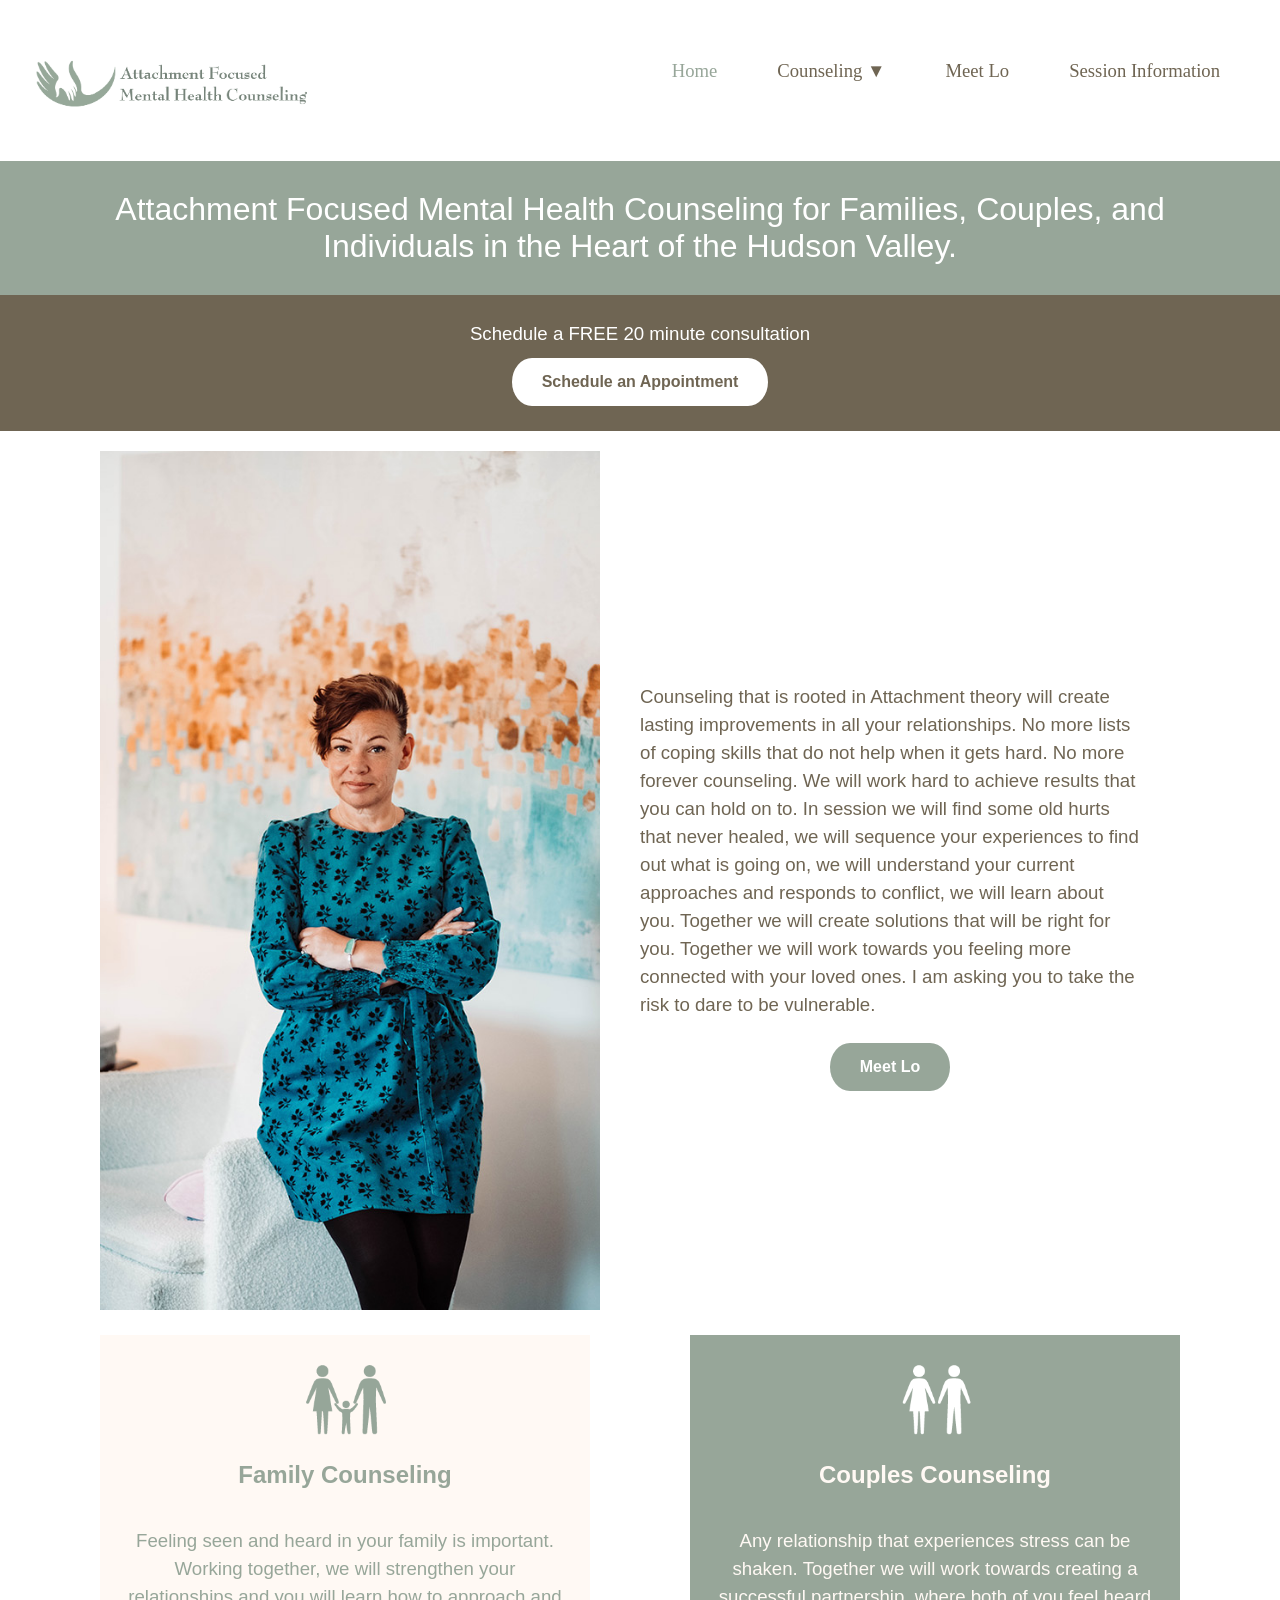
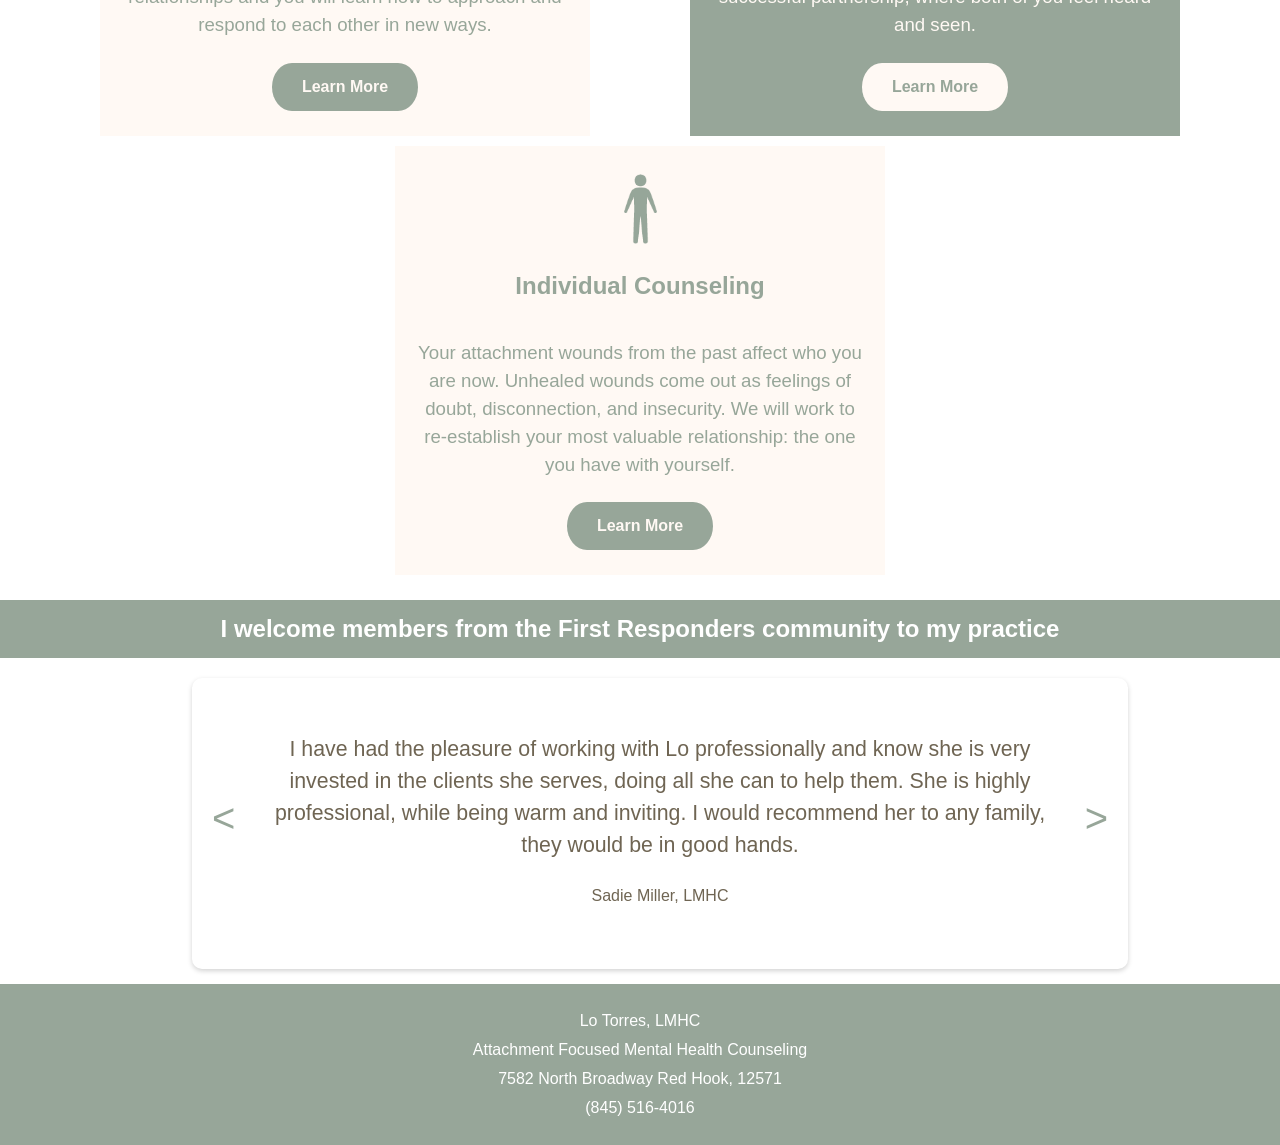
<file: index.html>
<!DOCTYPE html>
<html lang="en">

<head>
    <meta charset="UTF-8">
    <meta http-equiv="X-UA-Compatible" content="IE=edge">
    <meta name="viewport" content="width=device-width, initial-scale=1.0">
    <meta name="description" content="Lo Torres provides counseling rooted in Attachment theory that will create
        lasting improvements in all your relationships.">
    <title>Lo Torres Approach</title>
    <link rel="stylesheet" href="style.css">
    <script type="application/ld+json">
    {
      "@context": "https://schema.org",
      "@type": "LocalBusiness",
      "address": {
        "@type": "PostalAddress",
        "addressLocality": "New York",
        "addressCountry": "US"
      },
      "alternateName": "Lo Torres Approach", 
      "areaServed" : [{
        "@type": "State",
        "name" : "New York"
      }],
      "description": "Lo Torres provides counseling rooted in Attachment theory that will create lasting improvements in all your relationships.",
      "image": "images/logo.png",
      "keywords": "therapy, counseling, Lo Torres, attachment theory",
      "logo": "images/logo.png",
      "name": "Lo Torres Approach",
      "url": "https://lotorresapproach.com/"
    }
  </script>
</head>

<body onload="drawGallery()">
    <header>
        <div class="desktop_header">
            <div class="logo_box">
                <img src="images/logo.png" alt="Lo Torres Approach" class="logo">
            </div>

            <div class="nav_box">
                <nav class="nav_normal">
                    <a class="active" href="index.html">Home</a>
                    <div class="dropdown">
                        <a class="dropdown-toggle">Counseling ▼</a>
                        <div class="dropdown-menu">
                            <a href="families.html">Families</a>
                            <a href="couples.html">Couples</a>
                            <a href="individuals.html">Individuals</a>
                        </div>
                    </div>
                    <a href="about.html">Meet Lo</a>
                    <a href="session_info.html">Session Information</a>
                </nav>
            </div>
            <div class="nav_box_mobile">
                <input id="toggle" type="checkbox">
                <label for="toggle" class="hamburger">
                    <div class="htop"></div>
                    <div class="hmid"></div>
                    <div class="hbottom"></div>
                </label>
                <div class="ham_nav">
                    <nav class="nav_mobile">
                        <div class="nav_mobile_inner">
                            <a href="index.html">Home</a>
                            <p class="mobile_sub_heading">Counseling</p>
                            <div class="mobile_sub_heading_inner">
                                <a href="families.html">Families</a>
                                <a href="couples.html">Couples</a>
                                <a href="individuals.html">Individuals</a>
                            </div>
                            <a href="about.html">Meet Lo</a>
                            <a href="session_info.html">Session Information</a>
                            
                        </div>
                    </nav>
                </div>
            </div>
    </header>
    <main class="home_main">
        <h1>Attachment Focused Mental Health Counseling for Families, Couples, and Individuals in the Heart of the
            Hudson Valley.</h1>
        <div class="schedule_link">
            <p>Schedule a FREE 20 minute consultation</p>
            <a class="site_button" href="https://lo-torres.clientsecure.me/">Schedule an Appointment</a>
        </div>

        <div class="intro_section">
            <img src="images/lo-dress-on-arm_web.jpg" alt="Lo Torres" class="home_image">
            <div class="intro_section_inner">
                <p class="home_text">Counseling that is rooted in Attachment theory will create lasting improvements in
                    all
                    your
                    relationships. No more lists of coping skills that do not help when it gets hard. No more forever
                    counseling. We will work hard to achieve results that you can hold on to. In session we will find
                    some
                    old
                    hurts that never healed, we will sequence your experiences to find out what is going on, we will
                    understand
                    your current approaches and responds to conflict, we will learn about you. Together we will create
                    solutions
                    that will be right for you. Together we will work towards you feeling more connected with your loved
                    ones. I
                    am asking you to take the risk to dare to be vulnerable. </p>
                <a class="site_button" href="about.html">Meet Lo</a>
            </div>
        </div>

        <div class="card_container">
            <div class="card1">
                <img class="card_logo" src="images/family-therapy-icon.png" alt="">
                <h2 class="card_title">Family Counseling</h2>
                <p class="card_text">Feeling seen and heard in your family is
                    important.
                    Working together, we will strengthen your relationships and you will learn how to
                    approach and respond to each other in new ways.</p>
                <a class="site_button" href="families.html">Learn More</a>
            </div>
            <div class="card2">
                <img class="card_logo" src="images/couples-therapy-icon.png" alt="">
                <h2 class="card_title">Couples Counseling</h2>
                <p class="card_text">Any relationship that experiences stress can be shaken.
                    Together we will work towards creating a successful partnership, where both of you feel heard and
                    seen.
                </p>
                <a class="site_button" href="couples.html">Learn More</a>
            </div>
            <div class="card1">
                <img class="card_logo" src="images/individual-therapy-icon.png" alt="">
                <h2 class="card_title">Individual Counseling</h2>
                <p class="card_text">Your attachment wounds from the past affect who you are now. Unhealed wounds
                    come
                    out as feelings of doubt, disconnection, and insecurity. We will work to re-establish your most
                    valuable
                    relationship:
                    the one you have with yourself. </p>
                <a class="site_button" href="individuals.html">Learn More</a>
            </div>
        </div>
        </div>

        <h2 class="first_responders">I welcome members from the First Responders community to my practice</h2>

        <div class="reviews" id="review_box">
            <div id="full_available_list" hidden="true">
                <img text="I have had the pleasure of working with Lo professionally and know she is very invested in the clients she serves, doing all she can to help them. She is highly professional, while being warm and inviting. I would recommend her to any family, they would be in good hands."
                    author="Sadie Miller, LMHC" />
                <img text="Lo is a very attuned and accomplished therapist. She has vast knowledge and skills to share with her clients, in a genuine and compassionate way."
                    author="Rebecca Lewis, LCSW" />
                <img text="Dear Louice, I am so grateful to know our families feel so well supported [by you] it means everything. Thank you for what you do."
                    author="Renee S. Fillette, PHD | Chief Operating Officer | Astorservices, Rhinebeck NY" />
                <img text="Lo is great at connecting with people, she is able to make people feel seen and safe. Lo will be there when you are in trouble, she will give you hope. Lo has an ability to keep you going, her humor and warmth will give you that extra push needed to work through the hurt."
                    author="Ann Kayden LMSW | MST Supervisor at CCS | Kingston NY" />
            </div>
            <div class="large_image_wrapper mobile_large_image_wrapper">
                <span class="prev_image" onclick="prevImage()">
                    &lt;
                </span>
                <a id="avail_gallery_outer">
                    <p id="review_gallery_text"></p>
                    <p id="review_gallery_author"></p>
                </a>
                <span class="next_image" onclick="nextImage()">
                    &gt;
                </span>
            </div>
        </div>

    </main>
    <footer>
        <p class="footer_text">Lo Torres, LMHC</p>
        <p class="footer_text">Attachment Focused Mental Health Counseling</p>
        <p class="footer_text">7582 North Broadway Red Hook, 12571</p>
        <p class="footer_text">(845) 516-4016</p>
    </footer>
    <script src="mobile_home_gallery.js"></script>
</body>

</html>
</file>
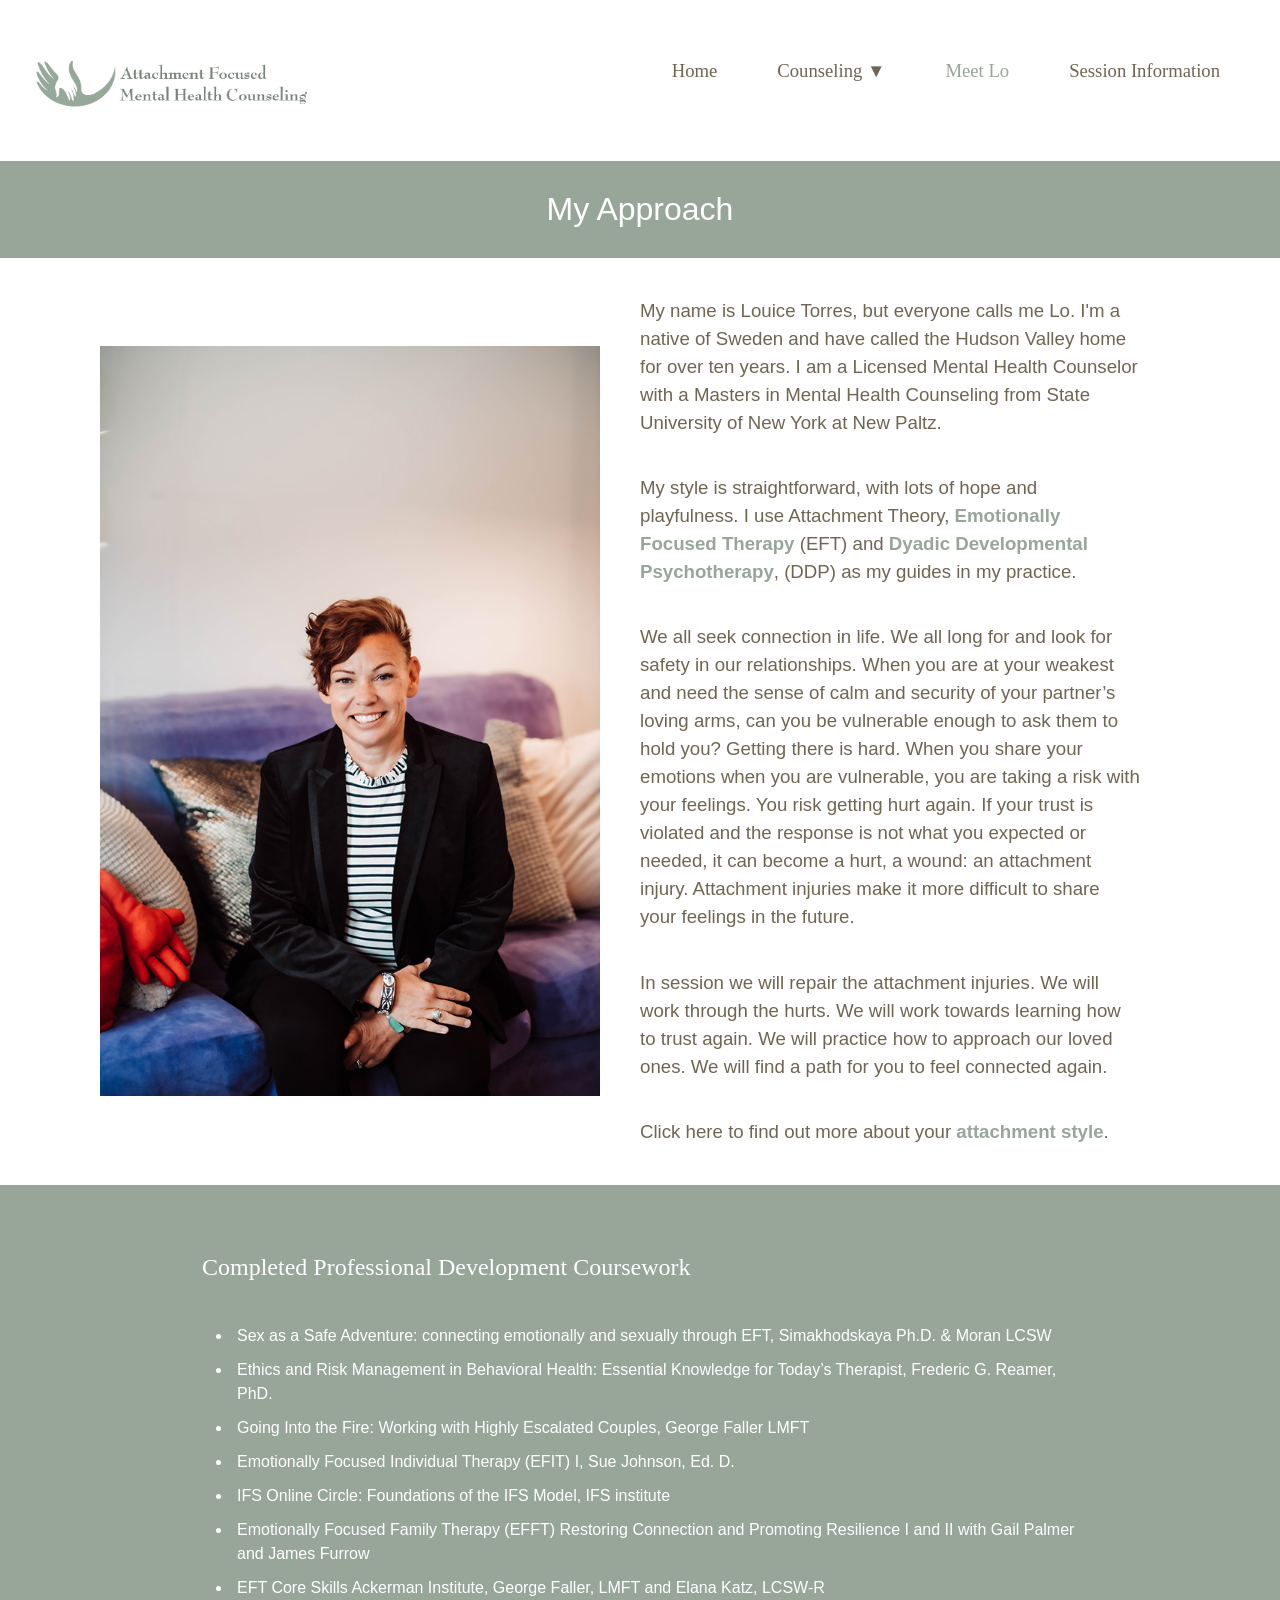
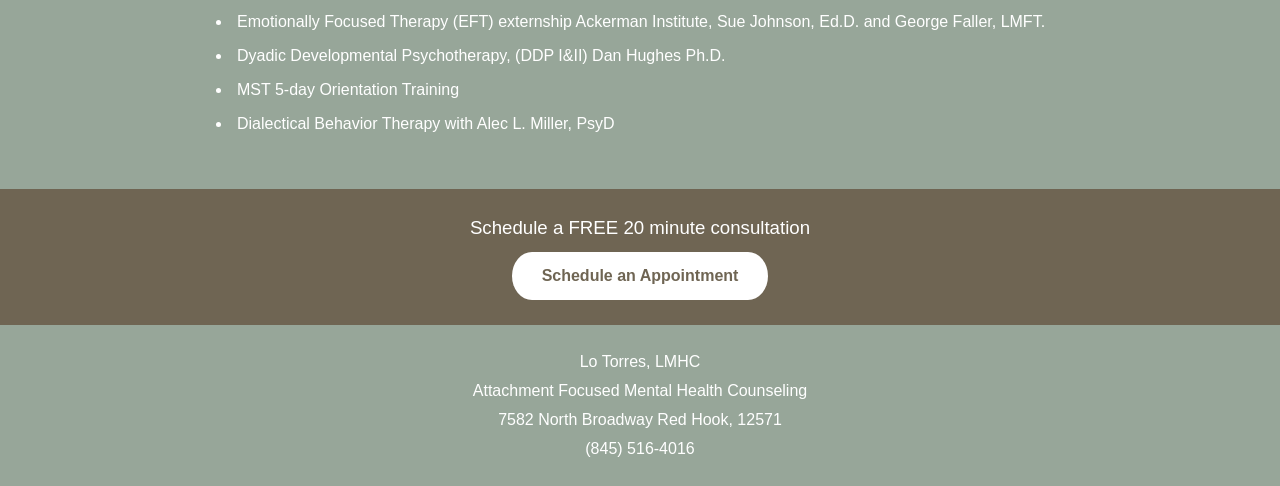
<file: about.html>
<!DOCTYPE html>
<html lang="en">

<head>
    <meta charset="UTF-8">
    <meta http-equiv="X-UA-Compatible" content="IE=edge">
    <meta name="viewport" content="width=device-width, initial-scale=1.0">
    <meta name="description" content="Lo Torres provides counseling rooted in Attachment theory that will create
        lasting improvements in all your relationships.">
    <title>Lo Torres Approach | Meet Lo</title>
    <link rel="stylesheet" href="style.css">
</head>

<body onload="drawGallery()">
    <header>
        <div class="desktop_header">
            <div class="logo_box">
                <img src="images/logo.png" alt="Lo Torres Approach" class="logo">
            </div>

            <div class="nav_box">
                <nav class="nav_normal">
                    <a href="index.html">Home</a>
                    <div class="dropdown">
                        <a class="dropdown-toggle">Counseling ▼</a>
                        <div class="dropdown-menu">
                            <a href="families.html">Families</a>
                            <a href="couples.html">Couples</a>
                            <a href="individuals.html">Individuals</a>
                        </div>
                    </div>
                    <a class="active" href="about.html">Meet Lo</a>
                    <a href="session_info.html">Session Information</a>
                </nav>
            </div>
            <div class="nav_box_mobile">
                <input id="toggle" type="checkbox">
                <label for="toggle" class="hamburger">
                    <div class="htop"></div>
                    <div class="hmid"></div>
                    <div class="hbottom"></div>
                </label>
                <div class="ham_nav">
                    <nav class="nav_mobile">
                        <div class="nav_mobile_inner">
                            <a href="index.html">Home</a>
                            <p class="mobile_sub_heading">Counseling</p>
                            <div class="mobile_sub_heading_inner">
                                <a href="families.html">Families</a>
                                <a href="couples.html">Couples</a>
                                <a href="individuals.html">Individuals</a>
                            </div>
                            <a href="about.html">Meet Lo</a>
                            <a href="session_info.html">Session Information</a>
                            
                        </div>
                    </nav>
                </div>
            </div>
    </header>
    <main>
        <h1>My Approach</h1>

        <div class="intro_section">
            <img src="images/striped-on-sofa-smile_for_web.jpg" alt="">
            <div class="intro_section_inner">

                <p>My name is Louice Torres, but everyone calls me Lo. I'm a native of Sweden and have called the Hudson
                    Valley
                    home for over ten years. I am a Licensed Mental Health Counselor with a Masters in Mental Health
                    Counseling
                    from State University of New York at New Paltz.</p>
                <p> My style is straightforward, with lots of hope and playfulness. I use Attachment Theory, <a href="https://iceeft.com/what-is-eft" target="_blank" rel="noopener noreferrer">Emotionally Focused
                    Therapy</a> (EFT) and <a href="http://www.danielhughes.org/" target="_blank"
                        rel="noopener noreferrer">Dyadic Developmental Psychotherapy</a>,
                    (DDP) as my guides in my practice. </p>
                <p>We all seek connection in life. We all long for and look for safety in our relationships. When you
                    are at
                    your weakest and need the sense of calm and security of your partner’s loving arms, can you be
                    vulnerable
                    enough to ask them to hold you? Getting there is hard. When you share your emotions when you are
                    vulnerable,
                    you are taking a risk with your feelings. You risk getting hurt again. If your trust is violated and
                    the
                    response is not what you expected or needed, it can become a hurt, a wound: an attachment injury.
                    Attachment
                    injuries make it more difficult to share your feelings in the future.</p>


                <p>In session we will repair the attachment injuries. We will work through the hurts. We will work
                    towards
                    learning how to trust again. We will practice how to approach our loved ones. We will find a path
                    for you to
                    feel connected again.
                </p>
                <p>
                    Click here to find out more about your <a href="https://yourpersonality.net/attachment/"
                        target="_blank" rel="noopener noreferrer">attachment style</a>.
                </p>
            </div>
        </div>
        <div class="about_coursework">
            <p>Completed Professional Development Coursework</p>

            <ul>
                <li>
                    Sex as a Safe Adventure: connecting emotionally and sexually through EFT, Simakhodskaya Ph.D. &
                    Moran LCSW
                </li>
                <li>
                    Ethics and Risk Management in Behavioral Health: Essential Knowledge for Today’s Therapist, Frederic
                    G. Reamer, PhD.
                </li>
                <li>
                    Going Into the Fire: Working with Highly Escalated Couples, George Faller LMFT
                </li>
                <li>
                    Emotionally Focused Individual Therapy (EFIT) I, Sue Johnson, Ed. D.
                </li>
                <li>
                    IFS Online Circle: Foundations of the IFS Model, IFS institute
                </li>
                <li>
                    Emotionally Focused Family Therapy (EFFT) Restoring Connection and Promoting Resilience I and II
                    with Gail Palmer and James Furrow
                </li>
                <li>
                    EFT Core Skills Ackerman Institute, George Faller, LMFT and Elana Katz, LCSW-R
                </li>
                <li>
                    Emotionally Focused Therapy (EFT) externship Ackerman Institute, Sue Johnson, Ed.D. and George
                    Faller, LMFT.
                </li>
                <li>
                    Dyadic Developmental Psychotherapy, (DDP I&II) Dan Hughes Ph.D.
                </li>
                <li>
                    MST 5-day Orientation Training
                </li>
                <li>
                    Dialectical Behavior Therapy with Alec L. Miller, PsyD</li>
            </ul>
        </div>

        <div class="schedule_link">
            <p>Schedule a FREE 20 minute consultation</p>
            <a class="site_button" href="https://lo-torres.clientsecure.me/">Schedule an Appointment</a>
        </div>
    </main>
    <footer>
        <p class="footer_text">Lo Torres, LMHC</p>
        <p class="footer_text">Attachment Focused Mental Health Counseling</p>
        <p class="footer_text">7582 North Broadway Red Hook, 12571</p>
        <p class="footer_text">(845) 516-4016</p>
    </footer>
    <script src="mobile_home_gallery.js"></script>
</body>

</html>
</file>
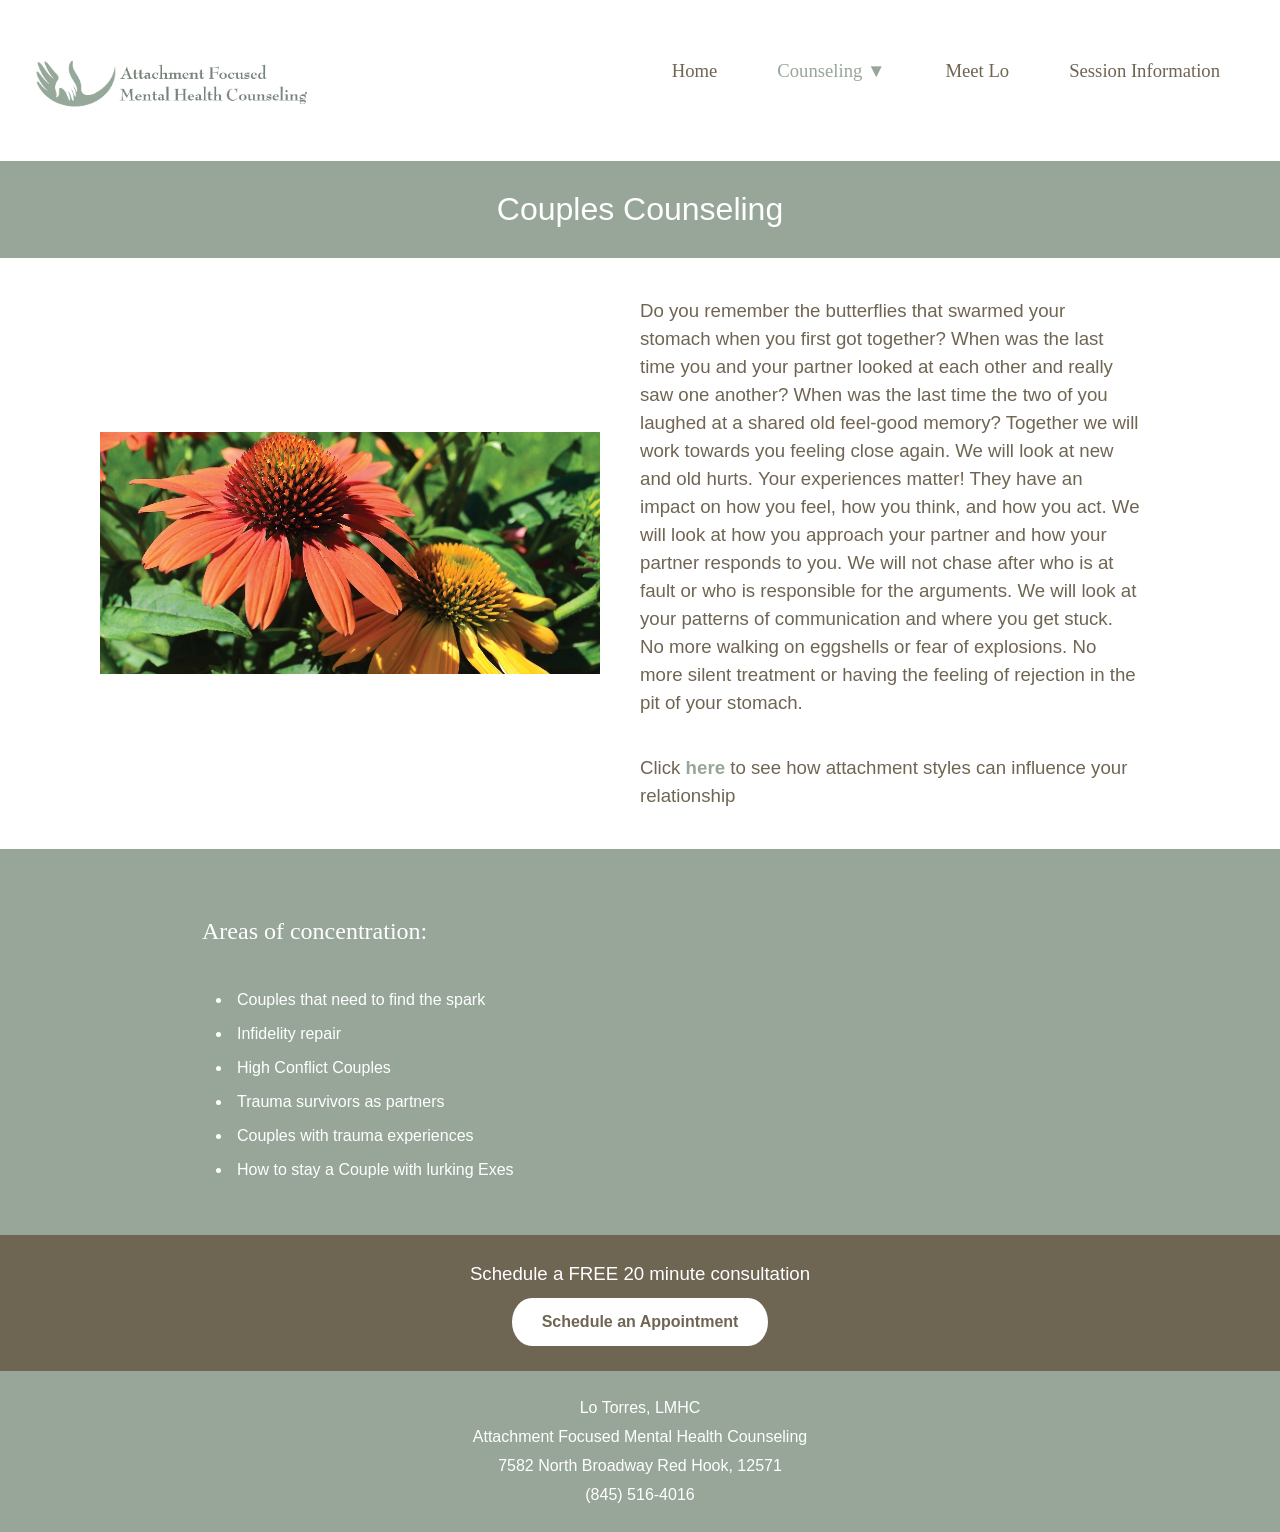
<file: couples.html>
<!DOCTYPE html>
<html lang="en">

<head>
    <meta charset="UTF-8">
    <meta http-equiv="X-UA-Compatible" content="IE=edge">
    <meta name="viewport" content="width=device-width, initial-scale=1.0">
    <meta name="description" content="Lo Torres provides counseling rooted in Attachment theory that will create
        lasting improvements in all your relationships.">
    <title>Lo Torres Approach | Couples</title>
    <link rel="stylesheet" href="style.css">
</head>

<body onload="drawGallery()">
    <header>
        <div class="desktop_header">
            <div class="logo_box">
                <img src="images/logo.png" alt="Lo Torres Approach" class="logo">
            </div>

            <div class="nav_box">
                <nav class="nav_normal">
                    <a href="index.html">Home</a>
                    <div class="dropdown">
                        <a class="active dropdown-toggle">Counseling ▼</a>
                        <div class="dropdown-menu">
                            <a href="families.html">Families</a>
                            <a href="couples.html">Couples</a>
                            <a href="individuals.html">Individuals</a>
                        </div>
                    </div>
                    <a href="about.html">Meet Lo</a>
                    <a href="session_info.html">Session Information</a>
                </nav>
            </div>
            <div class="nav_box_mobile">
                <input id="toggle" type="checkbox">
                <label for="toggle" class="hamburger">
                    <div class="htop"></div>
                    <div class="hmid"></div>
                    <div class="hbottom"></div>
                </label>
                <div class="ham_nav">
                    <nav class="nav_mobile">
                        <div class="nav_mobile_inner">
                            <a href="index.html">Home</a>
                            <p class="mobile_sub_heading">Counseling</p>
                            <div class="mobile_sub_heading_inner">
                                <a href="families.html">Families</a>
                                <a href="couples.html">Couples</a>
                                <a href="individuals.html">Individuals</a>
                            </div>
                            <a href="about.html">Meet Lo</a>
                            <a href="session_info.html">Session Information</a>
                            
                        </div>
                    </nav>
                </div>
            </div>
    </header>
    <main>
        <h1>Couples Counseling</h1>
        <div class="intro_section">
              <img src="images/couples.jpg" alt="">
            <div class="intro_section_inner">
                <p>Do you remember the butterflies that swarmed your stomach when you first got together? When was the
                    last time you and your partner looked at each other and really saw one another? When was the last
                    time the two of you laughed at a shared old feel-good memory? Together we will work towards you
                    feeling close again. We will look at new and old hurts. Your experiences matter! They have an impact
                    on how you feel, how you think, and how you act. We will look at how you approach your partner and
                    how your partner responds to you. We will not chase after who is at fault or who is responsible for
                    the arguments. We will look at your patterns of communication and where you get stuck. No more
                    walking on eggshells or fear of explosions. No more silent treatment or having the feeling of
                    rejection in the pit of your stomach.</p>

                <p>Click <a href="https://www.yourpersonality.net/relstructures/">here</a> to see how attachment styles
                    can influence your relationship</p>
            </div>
        </div>
        <div class="about_coursework">
            <p>
                Areas of concentration:
            </p>

            <ul>
                <li>
                    Couples that need to find the spark
                </li>
                <li>
                    Infidelity repair
                </li>
                <li>
                    High Conflict Couples
                </li>
                <li>
                    Trauma survivors as partners
                </li>
                <li>
                    Couples with trauma experiences
                </li>
                <li>
                    How to stay a Couple with lurking Exes
                </li>
            </ul>

        </div>

        <div class="schedule_link">
            <p>Schedule a FREE 20 minute consultation</p>
            <a class="site_button" href="https://lo-torres.clientsecure.me/">Schedule an Appointment</a>
        </div>
    </main>
    <footer>
        <p class="footer_text">Lo Torres, LMHC</p>
        <p class="footer_text">Attachment Focused Mental Health Counseling</p>
        <p class="footer_text">7582 North Broadway Red Hook, 12571</p>
        <p class="footer_text">(845) 516-4016</p>
    </footer>
    <script src="mobile_home_gallery.js"></script>
</body>

</html>
</file>
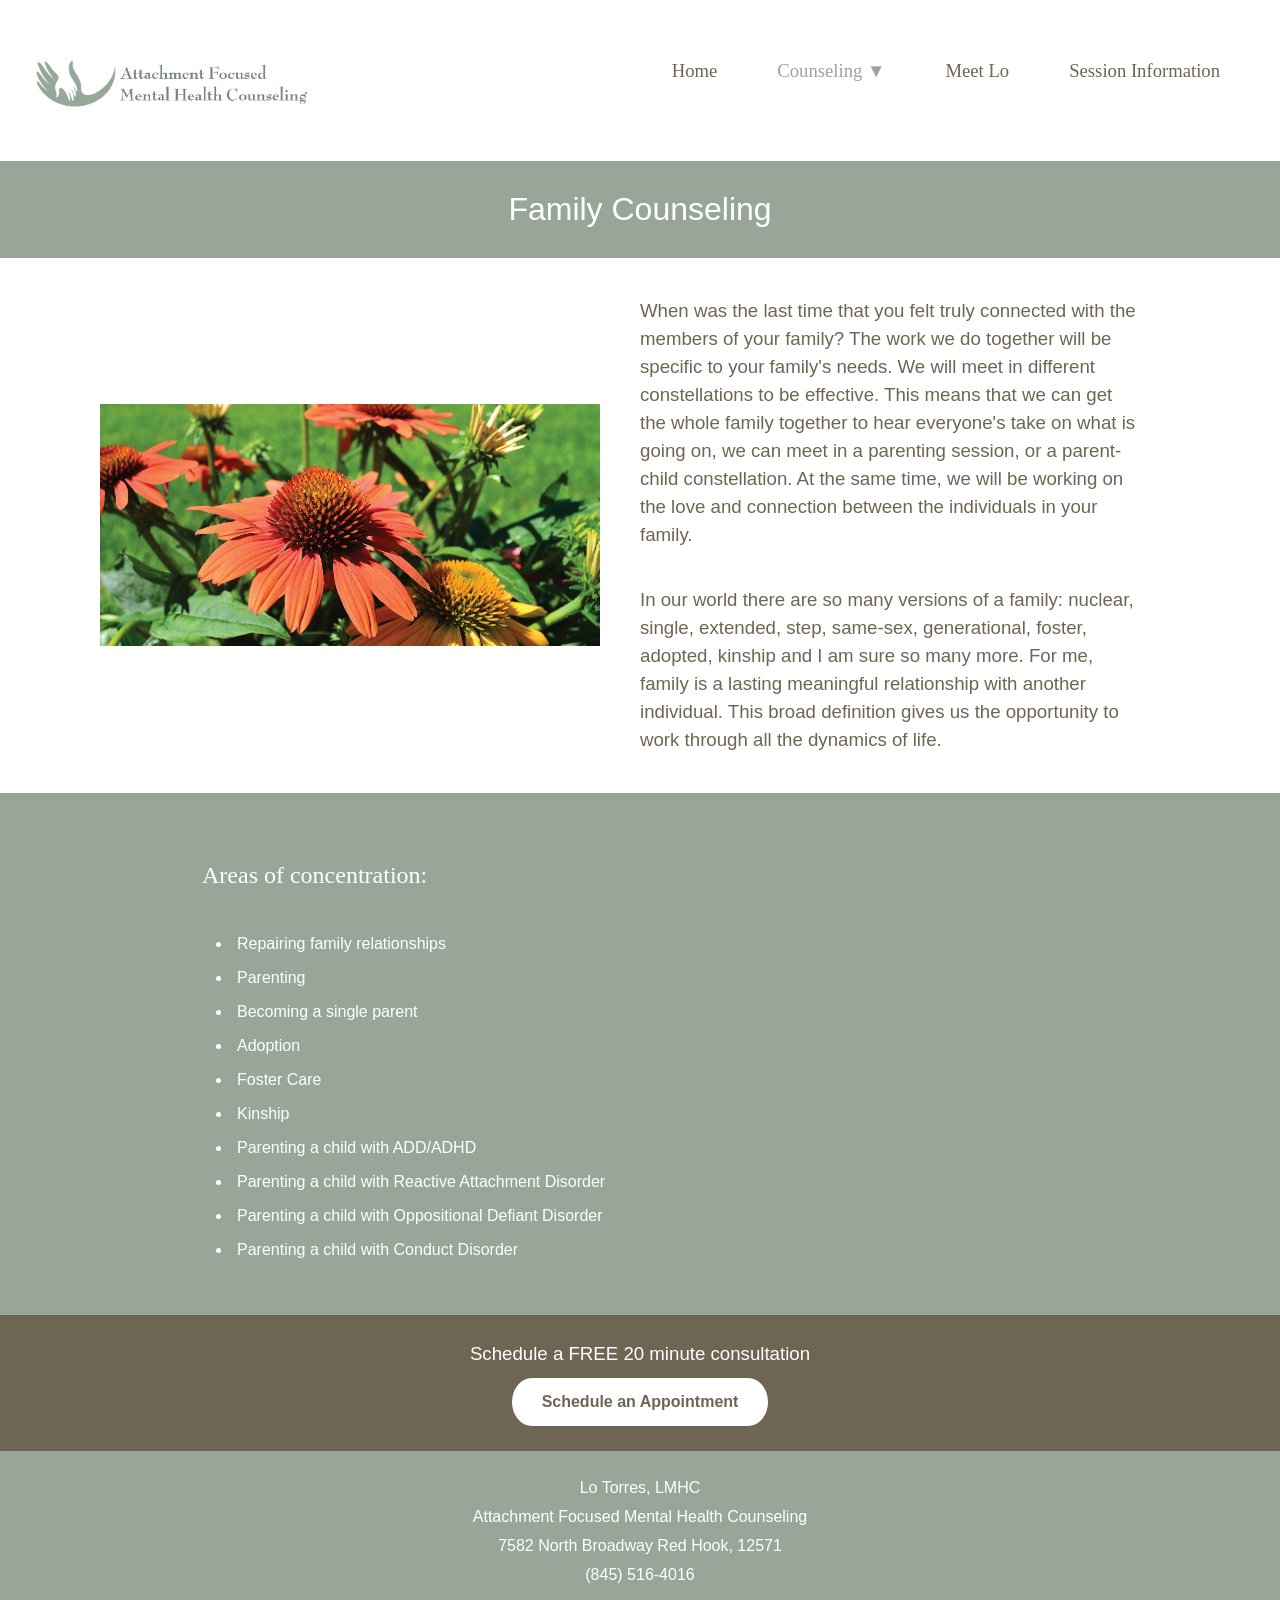
<file: families.html>
<!DOCTYPE html>
<html lang="en">

<head>
    <meta charset="UTF-8">
    <meta http-equiv="X-UA-Compatible" content="IE=edge">
    <meta name="viewport" content="width=device-width, initial-scale=1.0">
    <meta name="description" content="Lo Torres provides counseling rooted in Attachment theory that will create
        lasting improvements in all your relationships.">
    <title>Lo Torres Approach | Families</title>
    <link rel="stylesheet" href="style.css">
</head>

<body onload="drawGallery()">
    <header>
        <div class="desktop_header">
            <div class="logo_box">
                <img src="images/logo.png" alt="Lo Torres Approach" class="logo">
            </div>

            <div class="nav_box">
                <nav class="nav_normal">
                    <a href="index.html">Home</a>
                    <div class="dropdown">
                        <a class="active dropdown-toggle">Counseling ▼</a>
                        <div class="dropdown-menu">
                            <a href="families.html">Families</a>
                            <a href="couples.html">Couples</a>
                            <a href="individuals.html">Individuals</a>
                        </div>
                    </div>
                    <a href="about.html">Meet Lo</a>
                    <a href="session_info.html">Session Information</a>
                </nav>
            </div>
            <div class="nav_box_mobile">
                <input id="toggle" type="checkbox">
                <label for="toggle" class="hamburger">
                    <div class="htop"></div>
                    <div class="hmid"></div>
                    <div class="hbottom"></div>
                </label>
                <div class="ham_nav">
                    <nav class="nav_mobile">
                        <div class="nav_mobile_inner">
                            <a href="index.html">Home</a>
                            <p class="mobile_sub_heading">Counseling</p>
                            <div class="mobile_sub_heading_inner">
                                <a href="families.html">Families</a>
                                <a href="couples.html">Couples</a>
                                <a href="individuals.html">Individuals</a>
                            </div>
                            <a href="about.html">Meet Lo</a>
                            <a href="session_info.html">Session Information</a>
                            
                        </div>
                    </nav>
                </div>
            </div>
    </header>
    <main>
        <h1>Family Counseling</h1>
        <div class="intro_section">
              <img src="images/familes.jpg" alt="">
            <div class="intro_section_inner">
                <p>
                    When was the last time that you felt truly connected with the members of your family? The work we do
                    together will be specific to your family's needs. We will meet in different constellations to be
                    effective. This means that we can get the whole family together to hear everyone's take on what is
                    going on, we can meet in a parenting session, or a parent-child constellation. At the same time, we
                    will be working on the love and connection between the individuals in your family.
                </p>
                <p>
                    In our world there are so many versions of a family: nuclear, single, extended, step, same-sex,
                    generational, foster, adopted, kinship and I am sure so many more. For me, family is a lasting
                    meaningful relationship with another individual. This broad definition gives us the opportunity to
                    work through all the dynamics of life.
                </p>

            </div>
        </div>
        <div class="about_coursework">
            <p>
                Areas of concentration:
            </p>
            <ul>
                <li>
                    Repairing family relationships
                </li>
                <li>
                    Parenting
                </li>
                <li>
                    Becoming a single parent
                </li>
                <li>
                    Adoption
                </li>
                <li>
                    Foster Care
                </li>
                <li>
                    Kinship
                </li>
                <li>
                    Parenting a child with ADD/ADHD
                </li>
                <li>
                    Parenting a child with Reactive Attachment Disorder
                </li>
                <li>
                    Parenting a child with Oppositional Defiant Disorder
                </li>
                <li>
                    Parenting a child with Conduct Disorder
                </li>
            </ul>


        </div>

        <div class="schedule_link">
            <p>Schedule a FREE 20 minute consultation</p>
            <a class="site_button" href="https://lo-torres.clientsecure.me/">Schedule an Appointment</a>
        </div>
    </main>
    <footer>
        <p class="footer_text">Lo Torres, LMHC</p>
        <p class="footer_text">Attachment Focused Mental Health Counseling</p>
        <p class="footer_text">7582 North Broadway Red Hook, 12571</p>
        <p class="footer_text">(845) 516-4016</p>
    </footer>
    <script src="mobile_home_gallery.js"></script>
</body>

</html>
</file>
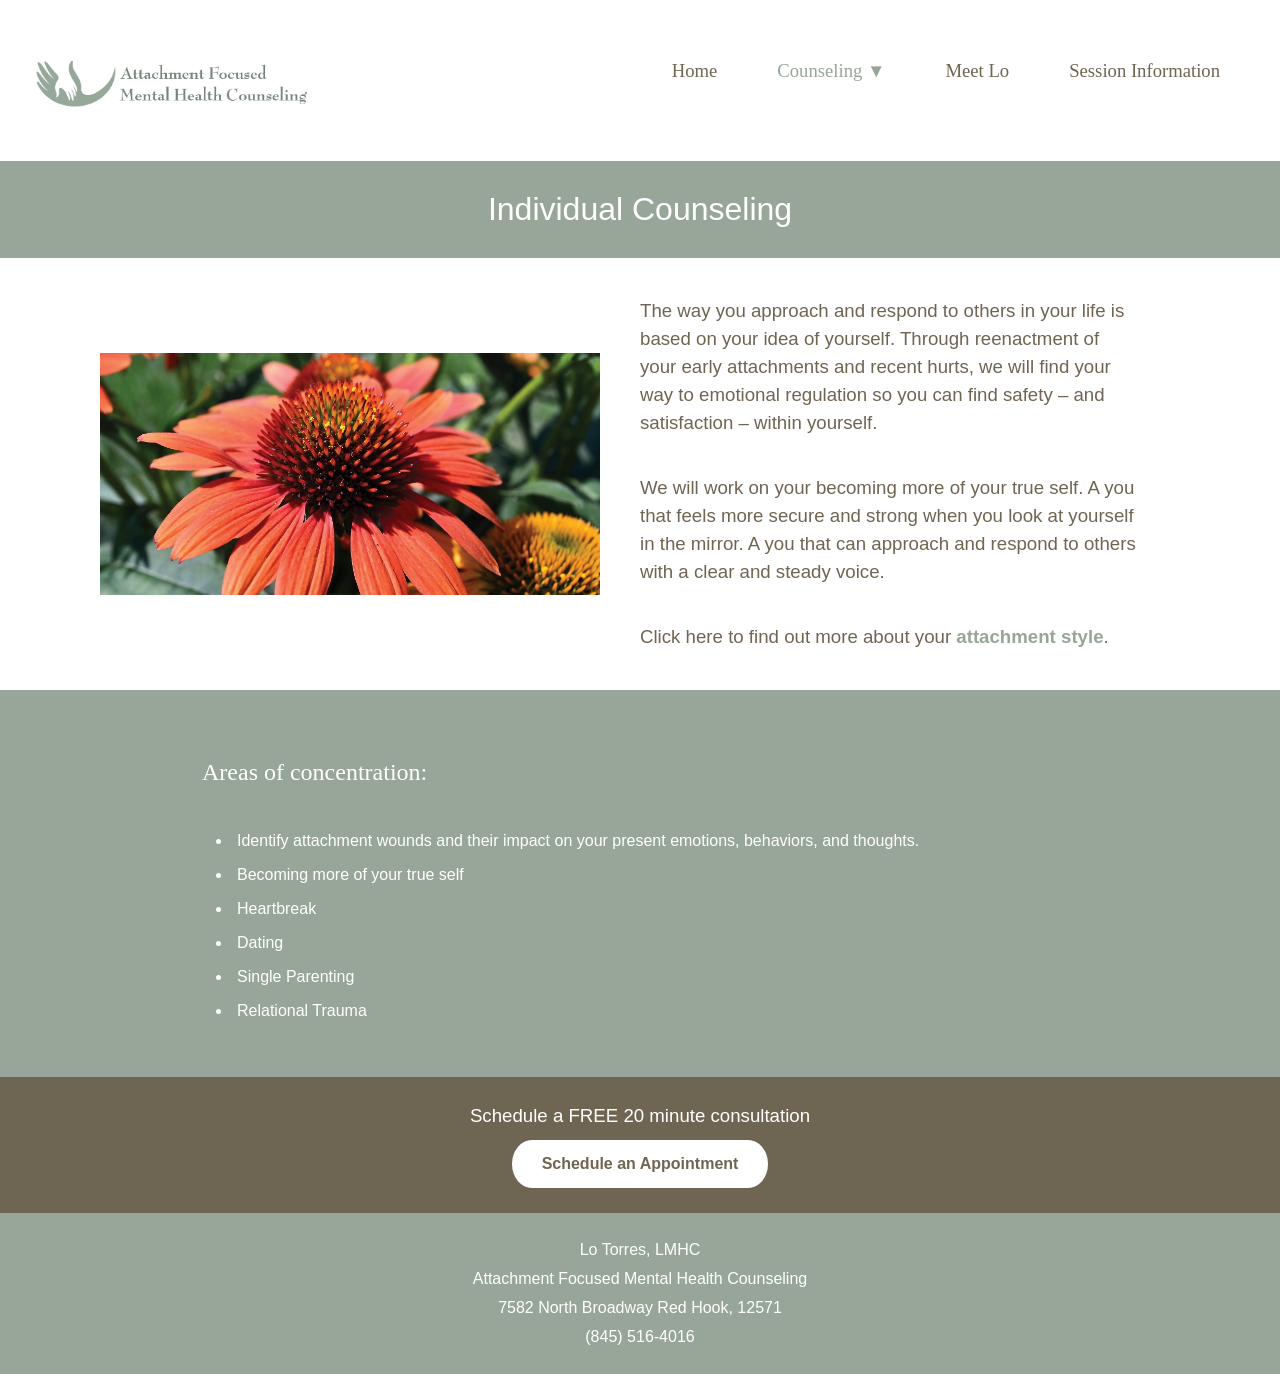
<file: individuals.html>
<!DOCTYPE html>
<html lang="en">

<head>
    <meta charset="UTF-8">
    <meta http-equiv="X-UA-Compatible" content="IE=edge">
    <meta name="viewport" content="width=device-width, initial-scale=1.0">
    <meta name="description" content="Lo Torres provides counseling rooted in Attachment theory that will create
        lasting improvements in all your relationships.">
    <title>Lo Torres Approach | Individuals</title>
    <link rel="stylesheet" href="style.css">
</head>

<body onload="drawGallery()">
    <header>
        <div class="desktop_header">
            <div class="logo_box">
                <img src="images/logo.png" alt="Lo Torres Approach" class="logo">
            </div>

            <div class="nav_box">
                <nav class="nav_normal">
                    <a href="index.html">Home</a>
                    <div class="dropdown">
                        <a class="active dropdown-toggle">Counseling ▼</a>
                        <div class="dropdown-menu">
                            <a href="families.html">Families</a>
                            <a href="couples.html">Couples</a>
                            <a href="individuals.html">Individuals</a>
                        </div>
                    </div>
                    <a href="about.html">Meet Lo</a>
                    <a href="session_info.html">Session Information</a>
                </nav>
            </div>
            <div class="nav_box_mobile">
                <input id="toggle" type="checkbox">
                <label for="toggle" class="hamburger">
                    <div class="htop"></div>
                    <div class="hmid"></div>
                    <div class="hbottom"></div>
                </label>
                <div class="ham_nav">
                   <nav class="nav_mobile">
                        <div class="nav_mobile_inner">
                            <a href="index.html">Home</a>
                            <p class="mobile_sub_heading">Counseling</p>
                            <div class="mobile_sub_heading_inner">
                                <a href="families.html">Families</a>
                                <a href="couples.html">Couples</a>
                                <a href="individuals.html">Individuals</a>
                            </div>
                            <a href="about.html">Meet Lo</a>
                            <a href="session_info.html">Session Information</a>
                            
                        </div>
                    </nav>
                </div>
            </div>
    </header>
    <main>
        <h1>Individual Counseling</h1>
        <div class="intro_section">
              <img src="images/individual.jpg" alt="">
            <div class="intro_section_inner">
                <p>The way you approach and respond to others in your life is based on your idea of yourself. Through
                    reenactment of your early attachments and recent hurts, we will find your way to emotional
                    regulation so you can find safety – and satisfaction – within yourself. </p>

                <p> We will work on your becoming more of your true self. A you that feels more secure and strong when
                    you look at yourself in the mirror. A you that can approach and respond to others with a clear and
                    steady voice. </p>



                <p> Click here to find out more about your <a href="https://yourpersonality.net/attachment/">attachment
                        style</a>. </p>
            </div>
        </div>
        <div class="about_coursework">
            <p>
                Areas of concentration:</p>

            <ul>
                <li>

                    Identify attachment wounds and their impact on your present emotions, behaviors, and thoughts.
                </li>
                <li>
                    Becoming more of your true self
                </li>
                <li>
                    Heartbreak
                </li>
                <li>
                    Dating
                </li>
                <li>
                    Single Parenting
                </li>
                <li>
                    Relational Trauma
                </li>
            </ul>



        </div>

        <div class="schedule_link">
            <p>Schedule a FREE 20 minute consultation</p>
            <a class="site_button" href="https://lo-torres.clientsecure.me/">Schedule an Appointment</a>
        </div>
    </main>
    <footer>
        <p class="footer_text">Lo Torres, LMHC</p>
        <p class="footer_text">Attachment Focused Mental Health Counseling</p>
        <p class="footer_text">7582 North Broadway Red Hook, 12571</p>
        <p class="footer_text">(845) 516-4016</p>
    </footer>
    <script src="mobile_home_gallery.js"></script>
</body>

</html>
</file>
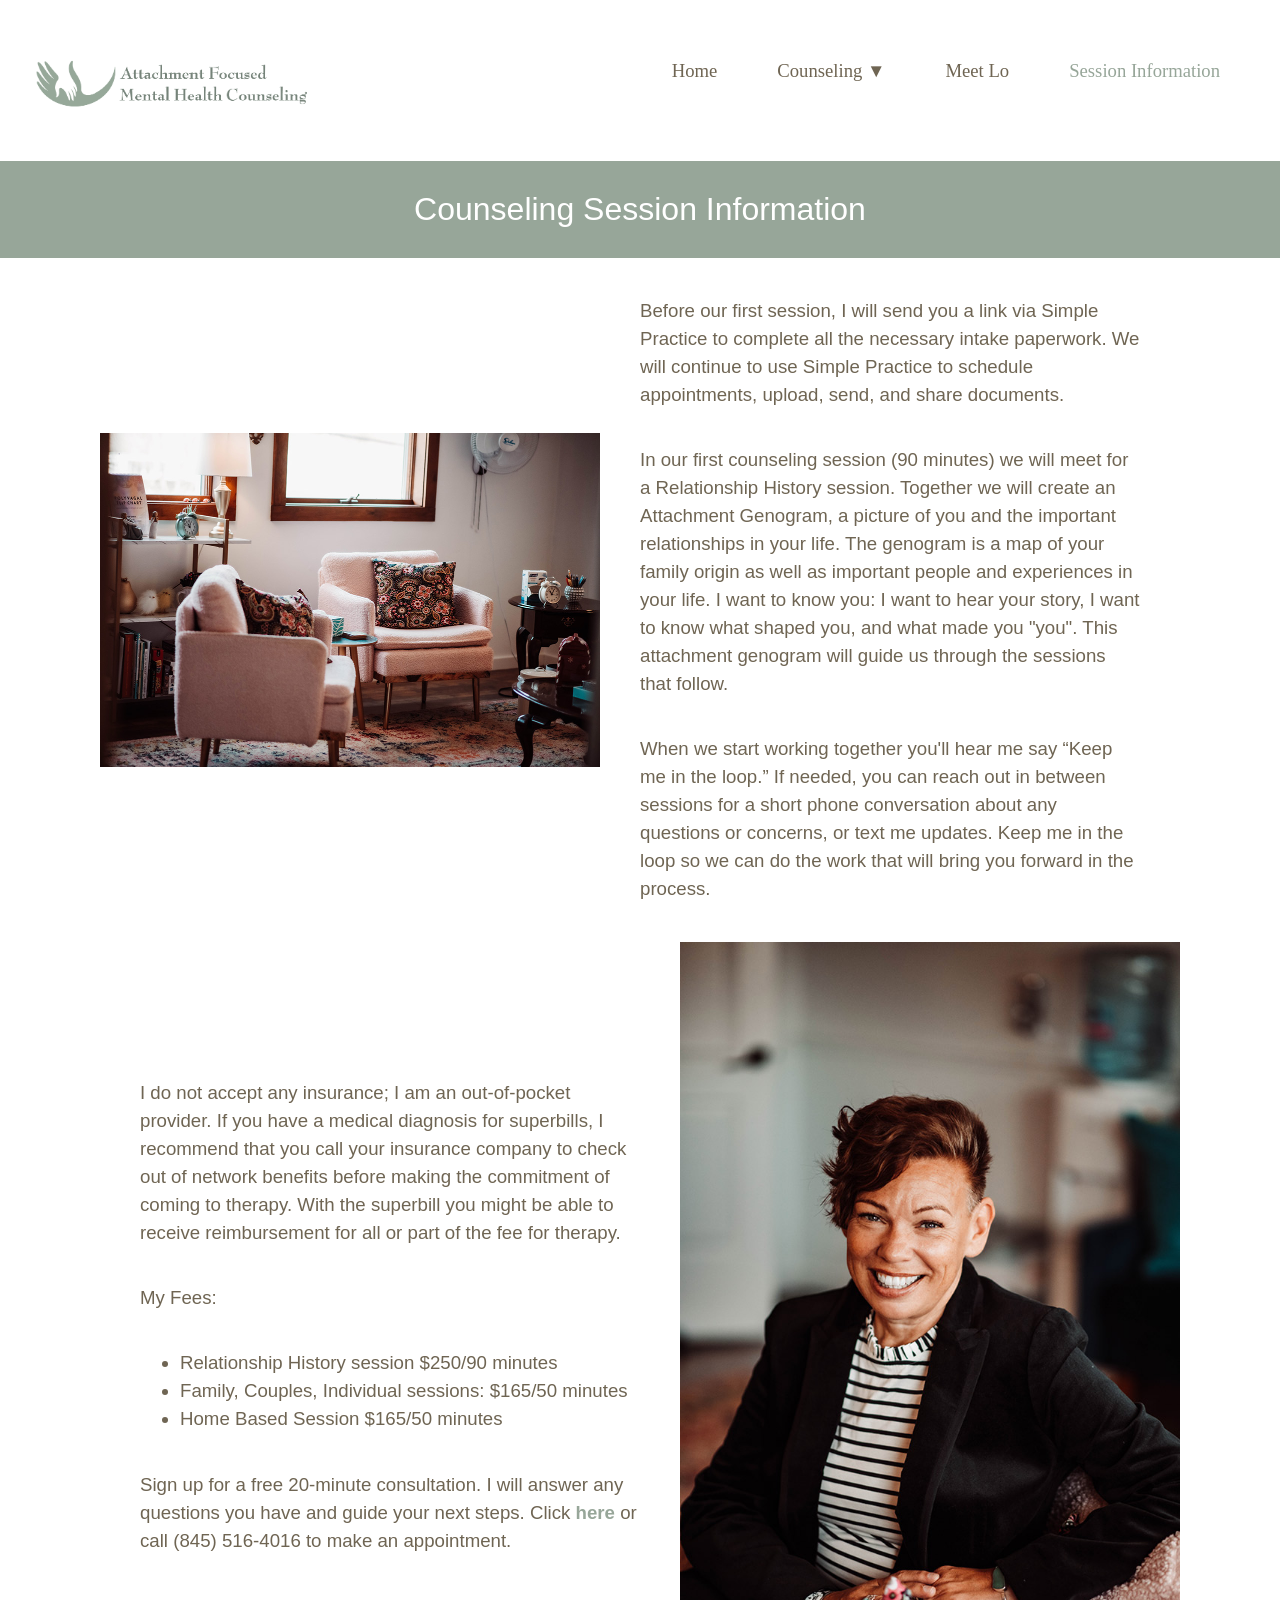
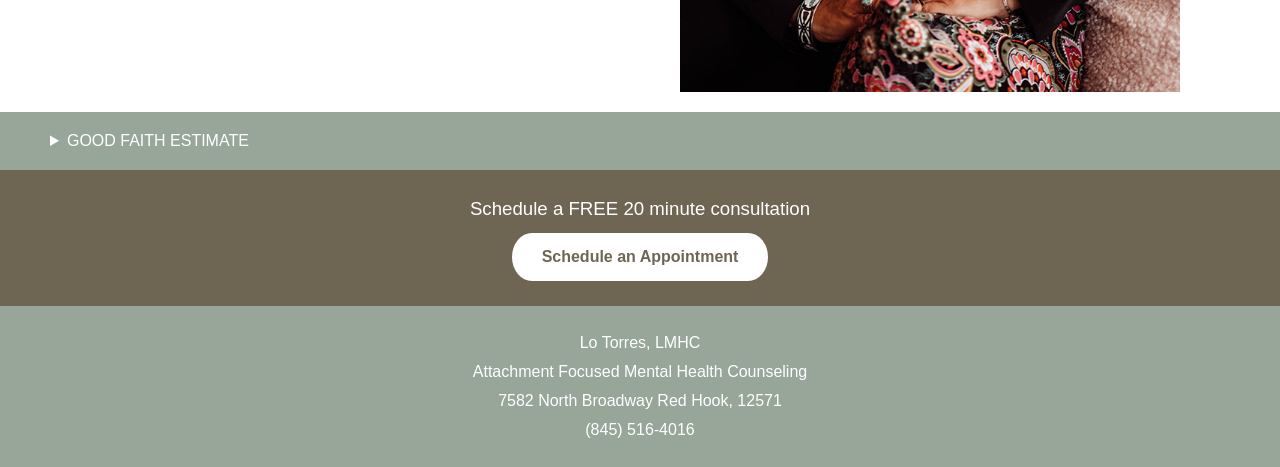
<file: session_info.html>
<!DOCTYPE html>
<html lang="en">

<head>
    <meta charset="UTF-8">
    <meta http-equiv="X-UA-Compatible" content="IE=edge">
    <meta name="viewport" content="width=device-width, initial-scale=1.0">
    <meta name="description" content="Lo Torres provides counseling rooted in Attachment theory that will create
        lasting improvements in all your relationships.">
    <title>Lo Torres Approach | Session Information</title>
    <link rel="stylesheet" href="style.css">
</head>

<body onload="drawGallery()">
    <header>
        <div class="desktop_header">
            <div class="logo_box">
                <img src="images/logo.png" alt="Lo Torres Approach" class="logo">
            </div>

            <div class="nav_box">
                <nav class="nav_normal">
                    <a href="index.html">Home</a>
                    <div class="dropdown">
                        <a class="dropdown-toggle">Counseling ▼</a>
                        <div class="dropdown-menu">
                            <a href="families.html">Families</a>
                            <a href="couples.html">Couples</a>
                            <a href="individuals.html">Individuals</a>
                        </div>
                    </div>
                    <a href="about.html">Meet Lo</a>
                    <a class="active" href="session_info.html">Session Information</a>
                </nav>
            </div>
            <div class="nav_box_mobile">
                <input id="toggle" type="checkbox">
                <label for="toggle" class="hamburger">
                    <div class="htop"></div>
                    <div class="hmid"></div>
                    <div class="hbottom"></div>
                </label>
                <div class="ham_nav">
                    <nav class="nav_mobile">
                        <div class="nav_mobile_inner">
                            <a href="index.html">Home</a>
                            <p class="mobile_sub_heading">Counseling</p>
                            <div class="mobile_sub_heading_inner">
                                <a href="families.html">Families</a>
                                <a href="couples.html">Couples</a>
                                <a href="individuals.html">Individuals</a>
                            </div>
                            <a href="about.html">Meet Lo</a>
                            <a href="session_info.html">Session Information</a>
                            
                        </div>
                    </nav>
                </div>
            </div>
    </header>
    <main>
        <h1>Counseling Session Information</h1>

        <div class="intro_section">
            <img src="images/chairs_web.jpg" alt="">
            <div class="intro_section_inner">
                <p>Before our first session, I will send you a link via Simple Practice to complete all
                    the necessary intake paperwork. We will continue to use Simple Practice to
                    schedule appointments, upload, send, and share documents.
                </p>
                <p>In our first counseling session (90 minutes) we will meet for a Relationship History session.
                    Together we will create an Attachment Genogram, a picture of you and the important relationships in
                    your life. The genogram is a map of your family origin as well as important people and experiences
                    in your life. I want to know you: I want to hear your story, I want to know what shaped you, and what
                    made you "you". This attachment genogram will guide us through the sessions that follow.
                </p>
                <p>When we start working together you'll hear me say “Keep me in the loop.” If needed,
                    you can reach out in between sessions for a short phone conversation about any
                    questions or concerns, or text me updates. Keep me in the loop so we can do the work that
                    will bring you forward in the process.
                </p>
            </div>
        </div>

        <div class="intro_section" style="flex-wrap: wrap-reverse;">

            <div class="intro_section_inner">
                <p>I do not accept any insurance; I am an out-of-pocket provider. If you have a medical diagnosis for
                    superbills, I recommend that you call your insurance company to check out of network benefits before
                    making the commitment of coming to therapy. With the superbill you might be able to receive
                    reimbursement for all or part of the fee for therapy.

                </p>
                <p>My Fees:
                </p>
                <ul>
                    <li>Relationship History session $250/90 minutes</li>
                    <li>Family, Couples, Individual sessions: $165/50 minutes</li>
                    <li>Home Based Session $165/50 minutes</li>
                </ul>
                <p>Sign up for a free 20-minute consultation. I will answer any questions you have and guide your next
                    steps. Click <a href="https://lo-torres.clientsecure.me/">here</a> or call (845) 516-4016 to make an
                    appointment.
                </p>
            </div>
            <img src="images/sitting-in-chair-striped_web.jpg" alt="">
        </div>

        <details id="billing">
            <summary>GOOD FAITH ESTIMATE</summary>
            <p>
                Under Section 2799B-6 of the Public Health Service Act, health care providers and health care facilities
                are required to inform individuals who are not enrolled in a plan or coverage or a Federal health care
                program, or not seeking to file a claim with their plan or coverage both orally and in writing of their
                ability, upon request or at the time of scheduling health care items and services, to receive a “Good
                Faith Estimate” of expected charges.
            </p>
            <p>
                You have the right to receive a “Good Faith Estimate” explaining how much your medical care will cost.
                Under the law, health care providers need to give patients who don’t have insurance or who are not using
                insurance an estimate of the bill for medical items and services. You have the right to receive a Good
                Faith Estimate for the total expected cost of any non-emergency items or services. This includes related
                costs like medical tests, prescription drugs, equipment, and hospital fees. Make sure your health care
                provider gives you a Good Faith Estimate in writing at least 1 business day before your medical service
                or item. You can also ask your health care provider, and any other provider you choose, for a Good Faith
                Estimate before you schedule an item or service. If you receive a bill that is at least $400 more than
                your Good Faith Estimate, you can dispute the bill. Make sure to save a copy or picture of your Good
                Faith Estimate.
            </p>
            <p>
                For questions or more information about your right to a Good Faith Estimate, visit
                www.cms.gov/nosurprises
            </p>
        </details>

        <div class="schedule_link">
            <p>Schedule a FREE 20 minute consultation</p>
            <a class="site_button" href="https://lo-torres.clientsecure.me/">Schedule an Appointment</a>
        </div>
    </main>
    <footer>
        <p class="footer_text">Lo Torres, LMHC</p>
        <p class="footer_text">Attachment Focused Mental Health Counseling</p>
        <p class="footer_text">7582 North Broadway Red Hook, 12571</p>
        <p class="footer_text">(845) 516-4016</p>
    </footer>
    <script src="mobile_home_gallery.js"></script>
</body>

</html>
</file>
<file: style.css>
/* Site-wide look-and-feel */

:root {
  --site-green: rgb(151, 166, 153);
  --site-brown: rgb(111, 101, 83);
  --site-beige: rgb(255, 249, 244);
  --site-light-green: rgb(210, 220, 210)
}

body {
  margin: 0px;
  background-color: white;
  font-family: Arial, Helvetica, sans-serif;
  font-weight: lighter;
}

p,
ul {
  line-height: 1.5;
  font-family: Arial, Helvetica, sans-serif;
  color: var(--site-brown);
  font-weight: 500;
  font-size: 14pt;
}

hr {
  color: var(--site-green);
}

h1 {
  padding: 30px 50px;
  text-align: center;
  background-color: var(--site-green);
  color: white;
  margin-top: 0px;
  font-family: Arial, Helvetica, sans-serif;
  font-weight: normal;
  margin: 0px;
}

/* End Site-wide look-and-feel */

/* Header formatting */

.logo_box {
  min-width: 150px;
  max-width: 300px;
  background-color: white;
  display: block;
  margin-left: 5%;
  margin-top: 20px;
}

.logo {
  width: 100%;
  display: block;
  margin-left: auto;
  margin-right: auto;
}

.nav_normal {
  margin-top: 25px;
  display: flex;
  justify-content: right;
  margin-right: 30px;
}

.dropdown {
  padding-top: 35px;
  position: relative;
  display: inline-block;
}

.dropdown-toggle {
  cursor: pointer;
  white-space: nowrap;
}

.dropdown-menu {
  position: absolute;
  top: 100%;
  /* Position right below the trigger button */
  left: 0;

  /* Hide by default */
  display: none;
  z-index: 1000;
  background-color: white;
  border-top: 1px solid var(--site-light-green);
  box-shadow: -1px -1px 5px 1px var(--site-light-green);
}

.dropdown-menu a {
  display: block;
}

.dropdown:hover .dropdown-menu {
  display: block;
}

nav a {
  margin: 5px 0px;
  text-decoration: none;
  padding: 30px 30px;
  font-size: 14pt;
  color: var(--site-brown);
  background-color: white;
  border: none;
  font-family: 'Times New Roman', Times, serif;
  display: inline;
}

nav .active {
  color: var(--site-green);
}

nav a:hover {
  opacity: 0.7;
}

header {
  text-align: center;
}

.site_button {
  background-color: var(--site-green);
  border-radius: 20px / 50%;
  padding: 15px 30px;
  display: inline-block;
  width: fit-content;
  margin: 5px auto;
  text-decoration: none;
  color: white;
}

.desktop_header {
  display: grid;
  grid-template-columns: 1fr 2fr;
}

/* End Header Formatting */

/* Footer Formatting */

.schedule_link {
  padding: 20px;
  background-color: var(--site-brown);
  color: white;
  margin: 0px;
  text-align: center;
}

.schedule_link p {
  color: white;
  padding: 5px;
  margin: 0px;
}

.schedule_link .site_button {
  background-color: white;
  color: var(--site-brown);
}

.schedule_link a {
  color: var(--site-brown);
}

.footer_logo {
  margin-top: 10px;
  margin-bottom: 15px;
  max-height: 50px;
}

footer {
  margin: 0px;
  text-align: center;
  background-color: var(--site-green);
  padding: 20px;
}

.footer_text {
  font-size: 12pt;
  margin: 5px;
  color: white;

}

/* End Footer Formatting */

/* Page-specifics: if this gets too large, can be split into separate stylesheets */

.intro_section {
  display: flex;
  flex-wrap: wrap;
  justify-content: center;
  margin: 20px 0px;
}

.intro_section_inner {
  max-width: 500px;
  width: 100%;
  margin-top: auto;
  margin-bottom: auto;
  margin-left: 40px;
  margin-right: 40px;
  display: flex;
  flex-direction: column;
}

.intro_section img {
  max-width: 500px;
  width: 100%;
  margin: auto 0px;
  display: inline-block;
}

.first_responders {
  background-color: var(--site-green);
  color: white;
  text-align: center;
  padding: 15px;
}

.card1,
.card2 .site_button {
  background-color: var(--site-beige);
  color: var(--site-green);
}

.card2,
.card1 .site_button {
  background-color: var(--site-green);
  color: var(--site-beige);
}

.card_container a {
  color: inherit;
}

.card_logo {
  display: inline-block;
  width: 30%;
  max-width: 150px;
  margin: auto;
}

.card1,
.card2 {
  text-align: center;
  display: flex;
  flex-direction: column;
  justify-content: center;
  padding: 20px;
  max-width: 450px;
  min-width: 200px;
  margin: 5px 0px;
}


.reviews {
  margin-left: 15%;
  margin-bottom: 15px;
  padding: 30px 20px;
  display: inline-block;
  width: 70%;
  text-align: center;
  box-shadow: 0 2px 5px lightgray;
  border-radius: 10px;
}

.reviews #review_gallery_text {
  font-size: 16pt;
}

.reviews #review_gallery_author {
  font-size: 12pt;
}

.reviews h3 {
  font-size: 18pt;
  font-style: italic;
}

.mobile_large_image_wrapper {
  grid-column: 1 / 3;
}

.large_image_wrapper {
  display: flex;
  flex-wrap: nowrap;
  justify-content: center;
  margin-bottom: 10px;
}

.prev_image,
.next_image {
  max-height: 150px;
  opacity: 100%;
  font-size: 40px;
  margin: auto;
  user-select: none;
  color: var(--site-green);
  display: inline-block;
}

.prev_image:hover,
.next_image:hover {
  opacity: 40%;
}

#avail_gallery_outer {
  padding: 5px 30px;
}

.card_container h2 {
  color: inherit;
}

.card_container .card_text {
  color: inherit;
}

.card_container {
  display: flex;
  flex-wrap: wrap;
  justify-content: space-evenly;
  margin-top: 10px;
}

main a {
  font-weight: bold;
  text-decoration: none;
  color: var(--site-green);
}

.about_coursework {
  background-color: var(--site-green);
  margin: 0px;
  padding: 30px 15%;
}

.about_coursework p {
  padding: 10px;
  color: white;
  font-size: 18pt;
  font-family: 'Times New Roman', Times, serif;
}

.about_coursework li {
  padding: 5px;
  color: white;
  font-size: 12pt;
}

details {
  background: var(--site-green);
  padding: 20px 50px;
  color: white;
}

details p {
  color: white;
  padding-left: 15px;
}

/* Mobile (or tiny desktop) */

.nav_box_mobile {
  display: none;
  margin-left: auto;
  margin-right: auto;
  width: 90%;
}

.hamburger {
  width: 45px;
  height: 45px;
  z-index: 5;
}

.hamburger div {
  width: 100%;
  height: 6px;
  border-radius: 3px;
  background-color: var(--site-green);
  margin-top: 6px;
  transition: all 0.4s ease-in-out;
}

.ham_nav {
  display: contents;

}

#toggle {
  display: none;
}

#toggle:checked+.hamburger+.ham_nav {
  display: contents;
}

.nav_mobile {
  padding-left: 0%;
  padding-right: 10px;
  padding-bottom: 10px;
  position: absolute;
  z-index: 2;
  top: 80px;
  overflow: hidden;
  max-height: 0px;
  transition: all 0.4s ease-in-out;
}

.nav_mobile_inner {
  background-color:var(--site-light-green);
  display: flex;
  flex-direction: column;
}

.mobile_sub_heading_inner {
  grid-row: 4 / 7;
  display: flex;
  flex-direction: column;
  padding-left: 30px;
  background-color: var(--site-light-green);
}

.nav_mobile p {
  text-align: left;
  font-style: italic;
}

.mobile_sub_heading {
  color: var(--site-brown);
  background-color: white;
}

.nav_mobile a,
.nav_mobile p {
  padding: 7px 15px;
  margin: 0px;
  font-size: 14pt;
  font-family: 'Times New Roman', Times, serif;
}

.nav_mobile_inner a {
  margin-top: 0px;
  text-align: left;
}



@media screen and (max-width: 700px) {
  .nav_box {
    display: none;
  }

  .nav_box_mobile {
    display: flex;
    justify-content: right;
    padding-top: 20px;
  }

  @media screen and (max-width: 450px) {

    .prev_image,
    .next_image {
      font-size: 30px;
    }
  }
}

/**
Animations
**/

#toggle:checked~.ham_nav .nav_mobile {
  max-height: 500px;
}

#toggle:checked~.ham_nav .nav_mobile_inner {
  border-top: 1px solid var(--site-light-green);
  box-shadow: -1px -1px 3px 1px var(--site-light-green);
}

#toggle:checked+.hamburger .htop {
  transform: rotate(-45deg);
  margin-top: 25px;
}

#toggle:checked+.hamburger .hbottom {
  opacity: 0;
}

#toggle:checked+.hamburger .hmid {
  transform: rotate(45deg);
  margin-top: -7px;
}
</file>
